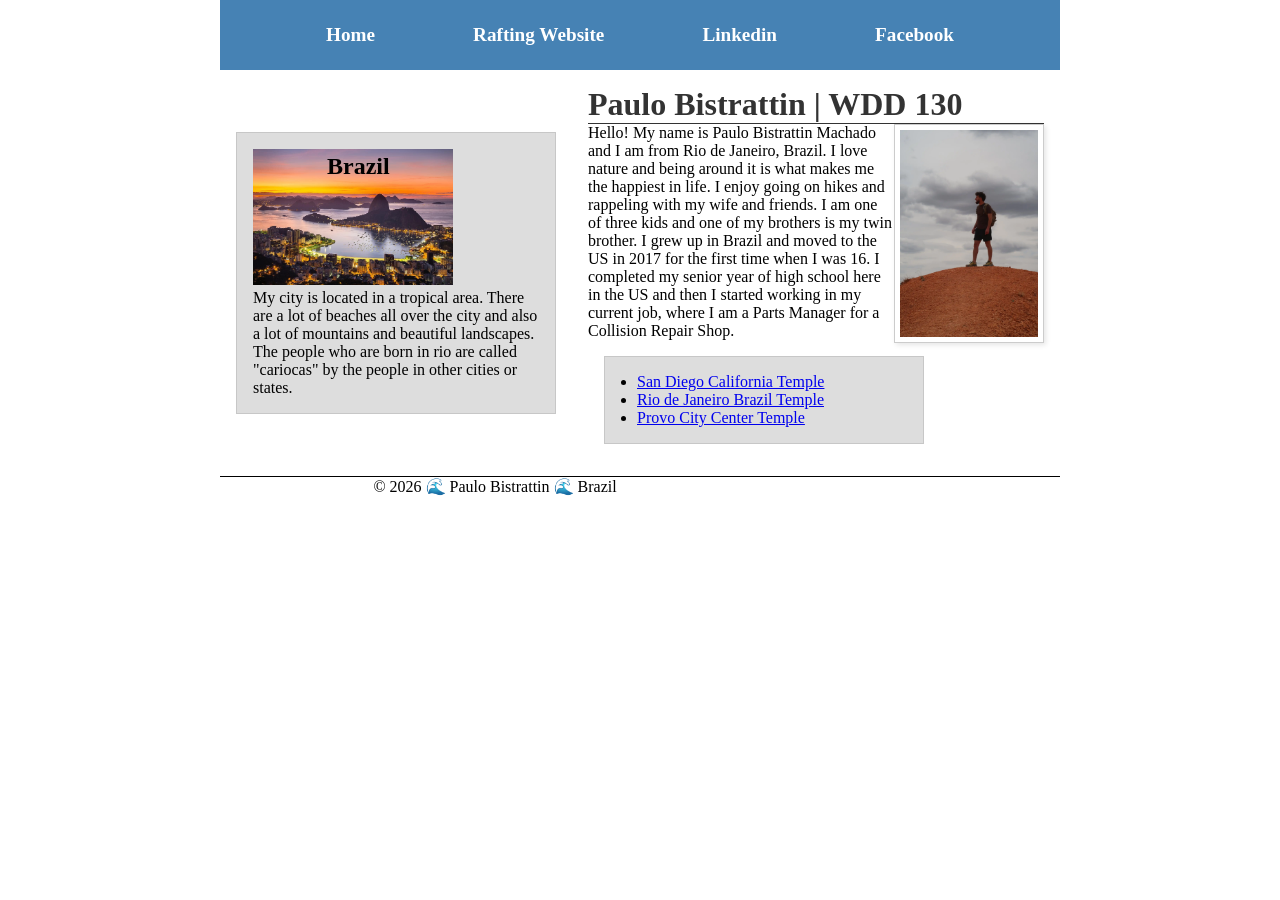
<file: index.html>
<!DOCTYPE html>
<html lang="en-US">

<head>
    <meta charset="UTF-8">
    <meta name="viewport" content="width=device-width,initial-scale=1.0">
    <title>Paulo Emanuel Bistrattin Duarte Machado | WDD 130</title>
    <meta name="description" content="This home page is about Paulo Machado for WDD 130 and it presents course assignments and web development projects.">
    <meta name="author" content="Paulo Emanuel Bistrattin Duarte Machado">
    <link rel="stylesheet" href="styles/styles.css">
</head>

<body>
    <header>
        <nav>
            <a href="#">Home</a>
            <a href="wwr/">Rafting Website</a>
            <a href="https://linkedin.com">Linkedin</a>
            <a href="https://facebook.com">Facebook</a>
        </nav>
    </header>
    
    <div class="grid">
        <main>
            <h1>Paulo Bistrattin | WDD 130</h1>
            <img src="images/profile.webp" alt="Paulo Bistrattin" width="200">
            <p>Hello! My name is Paulo Bistrattin Machado and I am from Rio de Janeiro,
                Brazil. I love nature and being around it is what makes me the happiest 
                in life. I enjoy going on hikes and rappeling with my wife and friends. 
                I am one of three kids and one of my brothers is my twin brother. I grew 
                up in Brazil and moved to the US in 2017 for the first time when I was 
                16. I completed my senior year of high school here in the US and then I 
                started working in my current job, where I am a Parts Manager for a 
                Collision Repair Shop.
            
            </p>
            <ul class="box indent">
                <li><a href="https://www.churchofjesuschrist.org/temples/details/san-diego-california-temple?lang=eng">San Diego California Temple</a></li>
                <li><a href="https://www.churchofjesuschrist.org/temples/details/rio-de-janeiro-brazil-temple?lang=eng">Rio de Janeiro Brazil Temple</a></li>
                <li><a href="https://www.churchofjesuschrist.org/temples/details/provo-city-center-temple?lang=eng">Provo City Center Temple</a></li>
            </ul>
        </main>
        <aside class="box">
            <h2>Brazil</h2>
            <img src="images/guanabara_bay.jpg" alt="Rio de Janeiro, Brazil" width="200">
            <p>My city is located in a tropical area. There are a lot of beaches all over the city and also a lot of mountains and beautiful landscapes. The people who are born in rio are called "cariocas" by the people in other cities or states.</p>
        </aside>
    </div>
    
    <footer>
        <p>&copy; 2026 🌊 Paulo Bistrattin 🌊 Brazil</p>
    </footer>
</body>

</html>
</file>
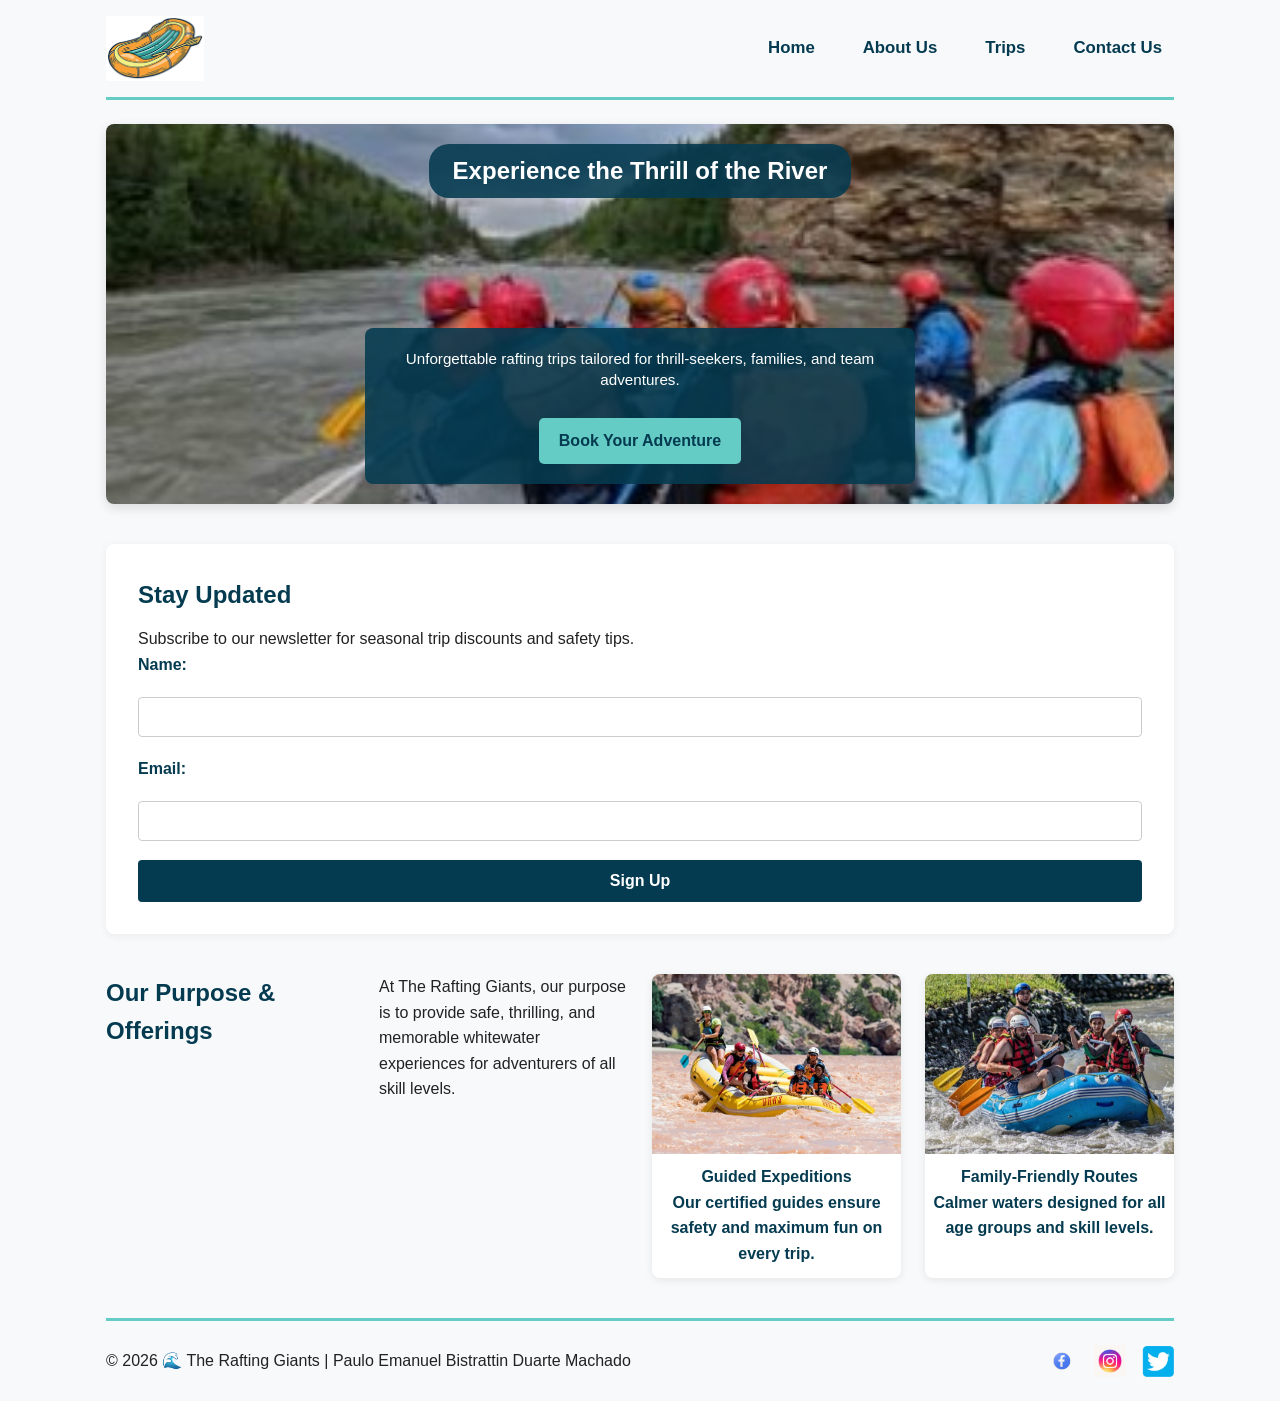
<file: wwr/index.html>
<!DOCTYPE html>
<html lang="en-US">
  <head>
    <meta charset="UTF-8">
    <meta name="viewport" content="width=device-width, initial-scale=1.0">
    <title>The Rafting Giants | Home</title>
    <meta name="description" content="Experience the ultimate whitewater rafting adventures with experienced guides and exhilarating river trips.">
    <meta name="author" content="Paulo Emanuel Bistrattin Duarte Machado">
    <link rel="stylesheet" href="styles/rafting.css">
  </head>
  <body>
    <header>
      <img src="images/logo.png" alt="Rafting Company Logo" class="logo">
      <nav>
        <a href="index.html">Home</a>
        <a href="about.html">About Us</a>
        <a href="trips.html">Trips</a>
        <a href="contact.html">Contact Us</a>
      </nav>
    </header>

    <main>
      <div class="hero">
        <img src="images/hero-banner.jpg" alt="Whitewater Rafting Action Spot">
        <h1 class="hero-title">Experience the Thrill of the River</h1>
        <div class="hero-msg">
          <p>Unforgettable rafting trips tailored for thrill-seekers, families, and team adventures.</p>
          <a href="trips.html" class="cta-btn">Book Your Adventure</a>
        </div>
      </div>

      <section class="newsletter">
        <h2>Stay Updated</h2>
        <p>Subscribe to our newsletter for seasonal trip discounts and safety tips.</p>
        <form action="#" method="post">
          <label for="name">Name:</label>
          <input type="text" id="name" name="name" required>

          <label for="email">Email:</label>
          <input type="email" id="email" name="email" required>

          <button type="submit">Sign Up</button>
        </form>
      </section>

      <section class="grid-highlights">
        <h2>Our Purpose & Offerings</h2>
        <p>At The Rafting Giants, our purpose is to provide safe, thrilling, and memorable whitewater experiences for adventurers of all skill levels.</p>
        
        <figure>
          <img src="images/rafting-guided.webp" alt="Guided Rafting Trip">
          <figcaption>
            <strong>Guided Expeditions</strong><br>
            Our certified guides ensure safety and maximum fun on every trip.
          </figcaption>
        </figure>

        <figure>
          <img src="images/rafting-family.jpg" alt="Family Rafting">
          <figcaption>
            <strong>Family-Friendly Routes</strong><br>
            Calmer waters designed for all age groups and skill levels.
          </figcaption>
        </figure>
      </section>
    </main>

    <footer>
      <p>&copy; 2026 🌊 The Rafting Giants | Paulo Emanuel Bistrattin Duarte Machado</p>
      <div class="social-links">
        <a href="https://facebook.com" target="_blank">
          <img src="images/facebook.png" alt="Facebook Icon"></a>
        <a href="https://instagram.com" target="_blank">
          <img src="images/instagram.jpg" alt="Instagram Icon"></a>
        <a href="https://twitter.com" target="_blank">
          <img src="images/twitter.png" alt="Twitter Icon"></a>
      </div>
    </footer>
  </body>
</html>
</file>
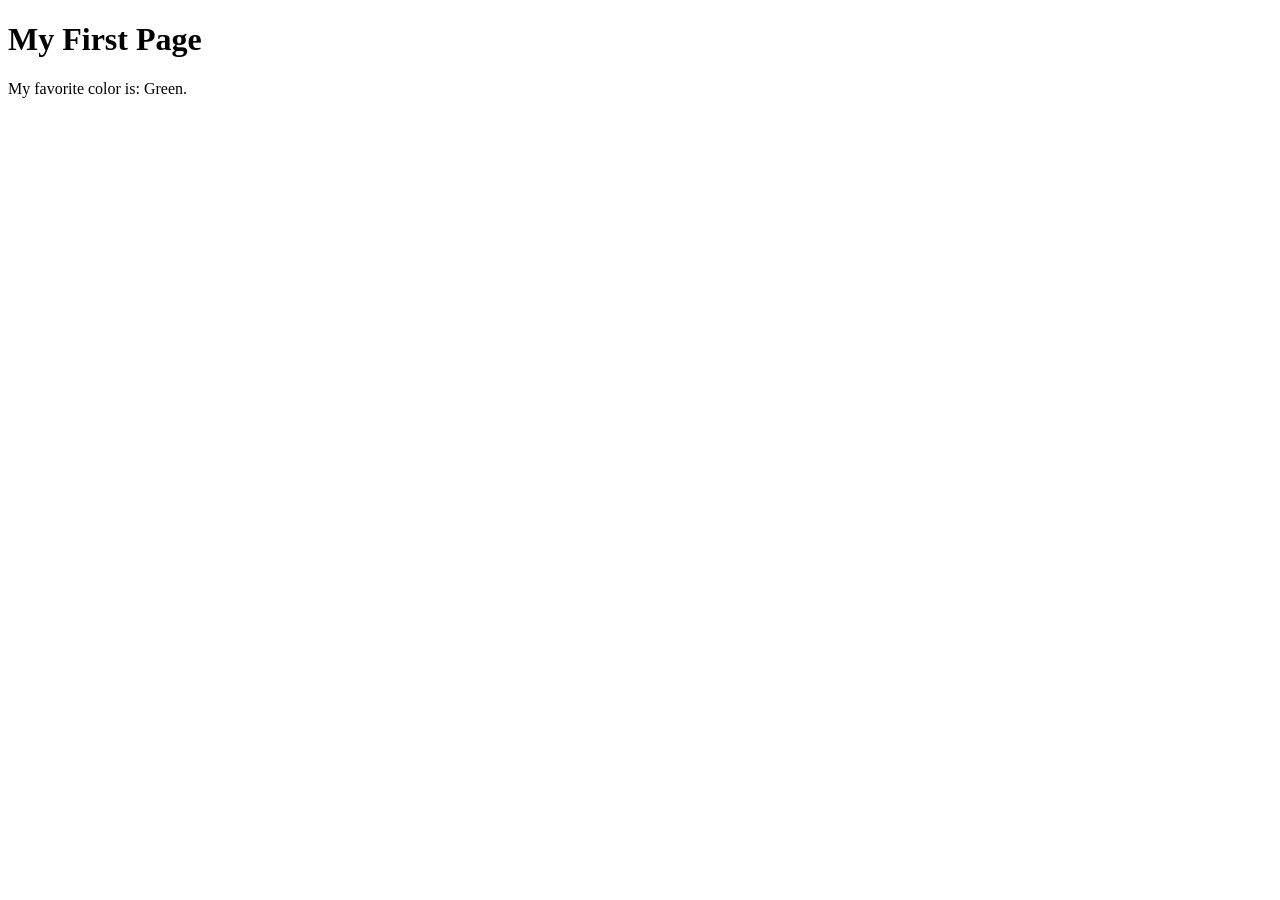
<file: week01/first-page.html>
<!DOCTYPE html>
<html lang="en">
<head>
    <meta charset="UTF-8">
    <meta name="viewport" content="width=device-width, initial-scale=1.0">
    <title>My First Page</title>
</head>
<body>
    <h1>My First Page</h1>
    <p>My favorite color is: Green. </p>
</body>
</html>
</file>
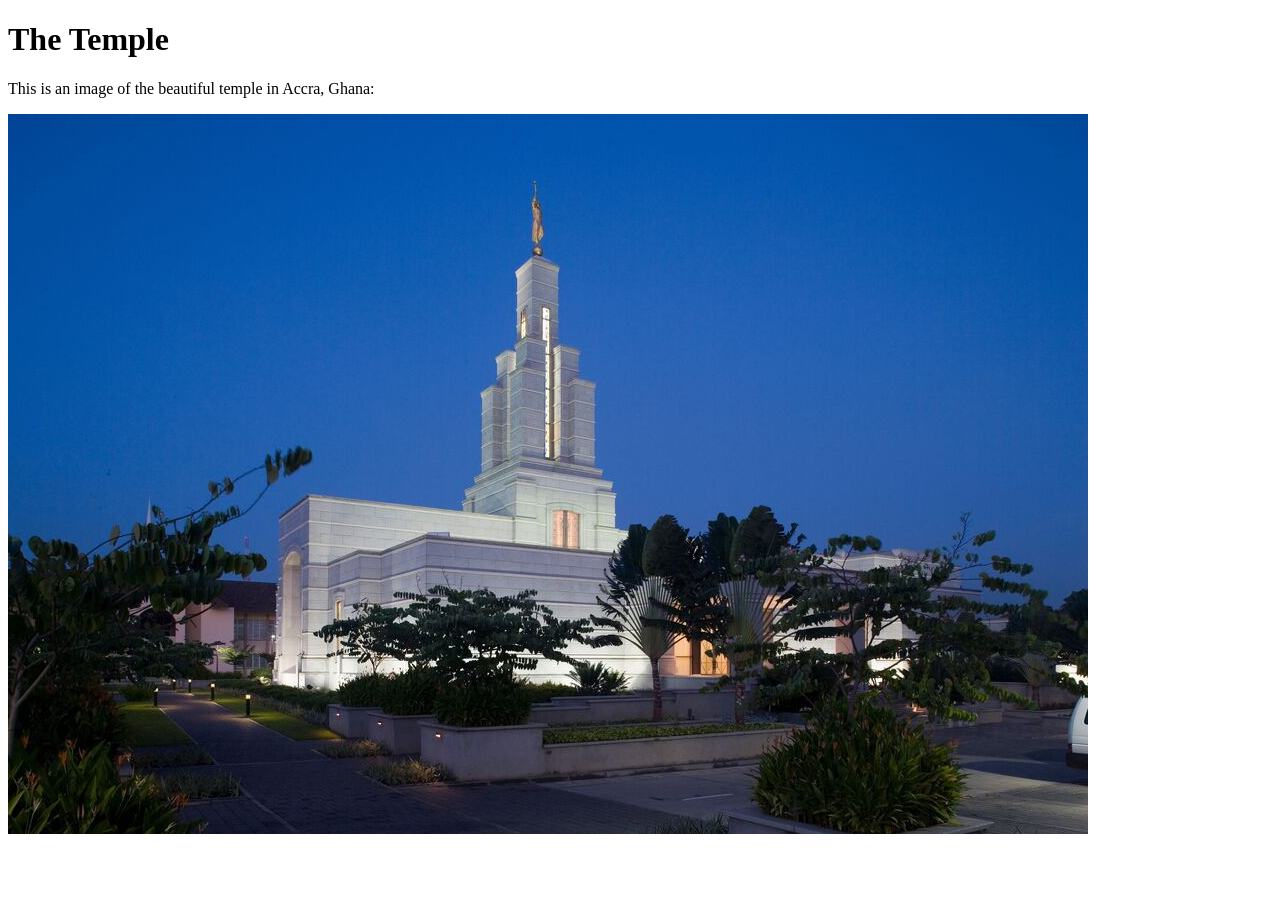
<file: week01/images-solution.html>
<!DOCTYPE html>
<html lang="en">
<head>
    <meta charset="UTF-8">
    <meta name="viewport" content="width=device-width, initial-scale=1.0">
    <title>Temple Image</title>
</head>
<body>
    <h1>The Temple</h1>
    <p>This is an image of the beautiful temple in Accra, Ghana:</p>
    <img src="images/temple-small.jpg" alt="The Accra Ghana Temple">
    
</body>
</html>
</file>
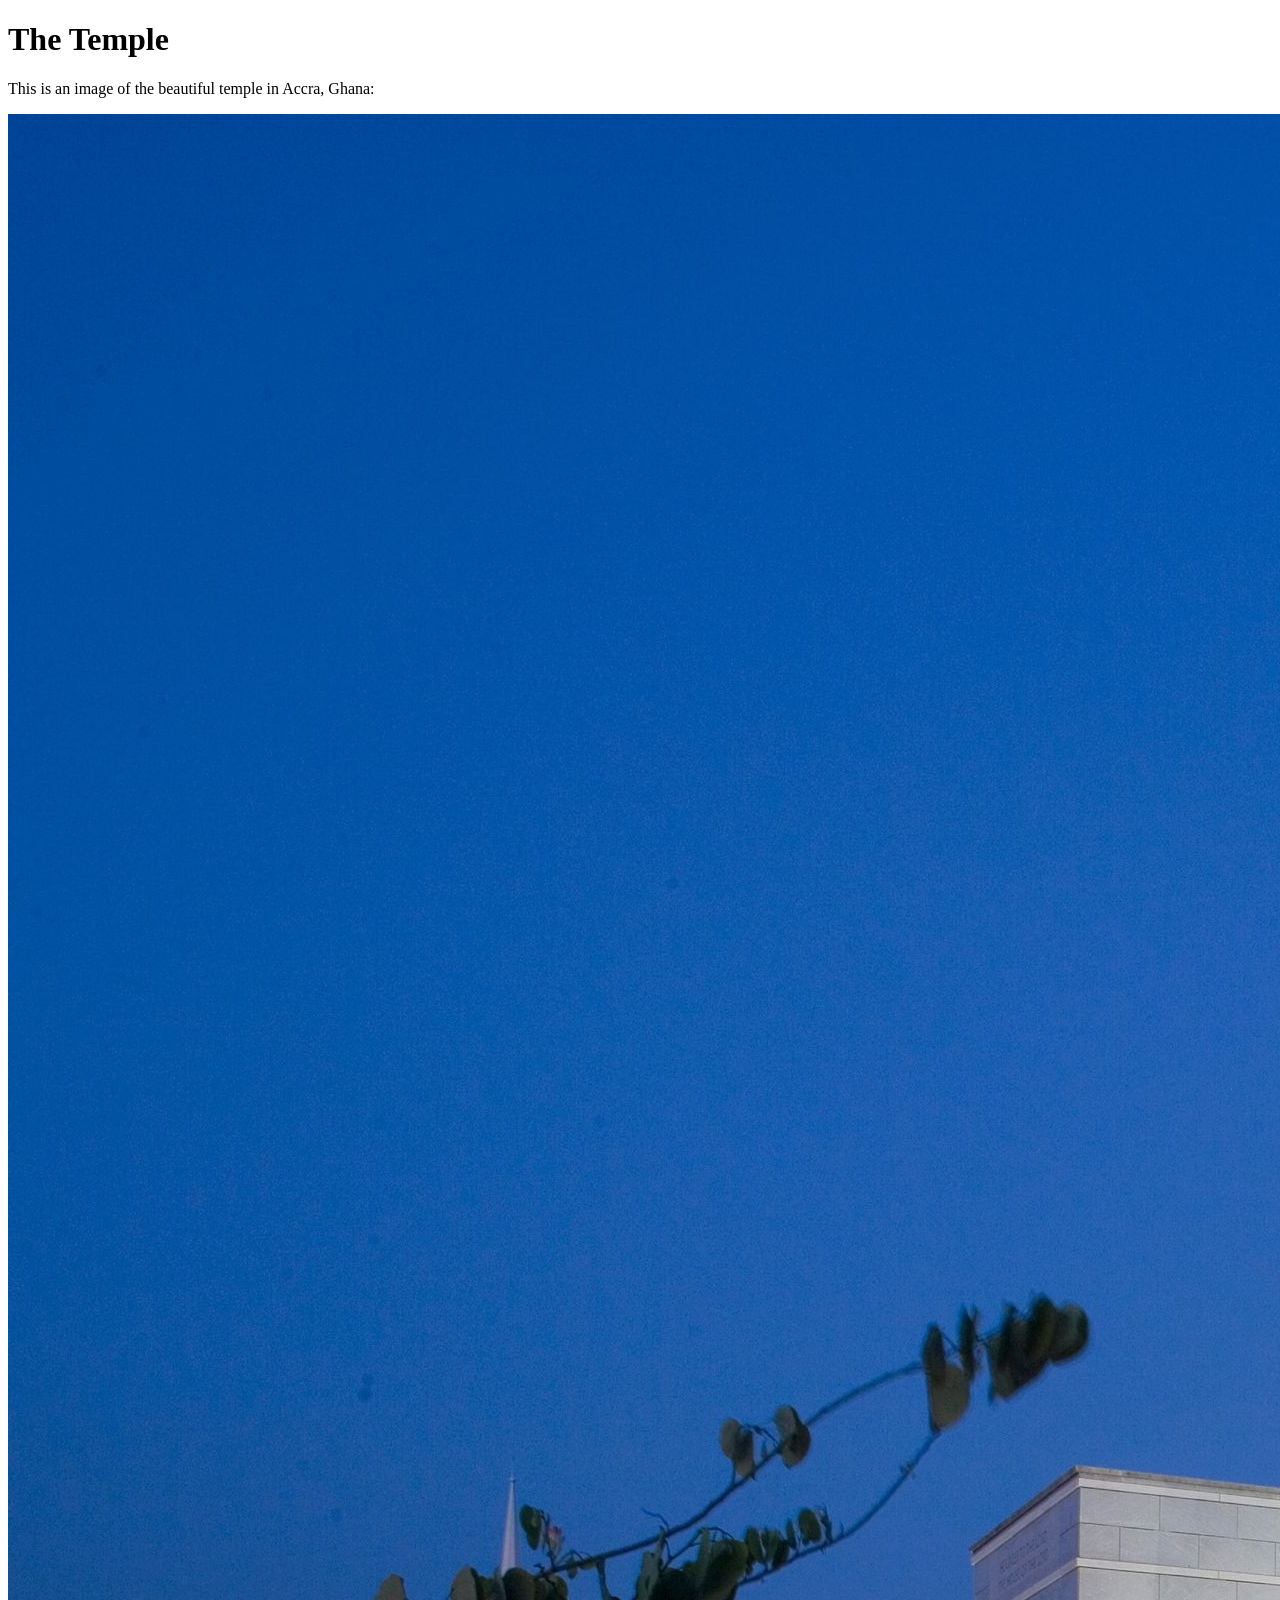
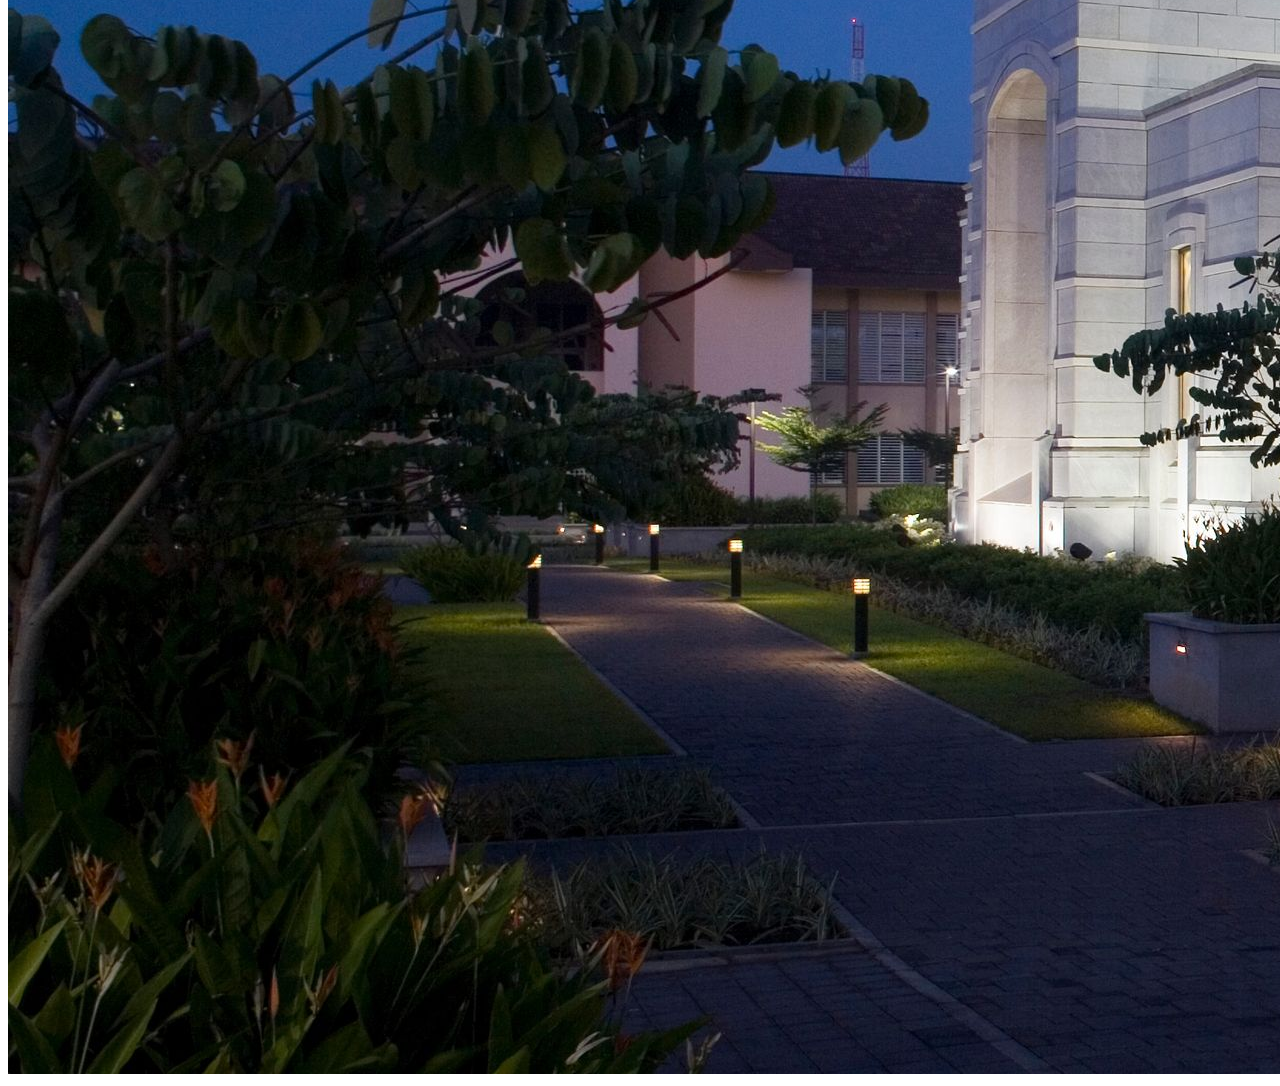
<file: week01/images.html>
<!DOCTYPE html>
<html lang="en">
<head>
    <meta charset="UTF-8">
    <meta name="viewport" content="width=device-width, initial-scale=1.0">
    <title>Temple Image</title>
</head>
<body>
    <h1>The Temple</h1>
    <p>This is an image of the beautiful temple in Accra, Ghana:</p>
    <img src="images/temple-large.jpeg" alt="The Accra Ghana Temple">
    
</body>
</html>
</file>
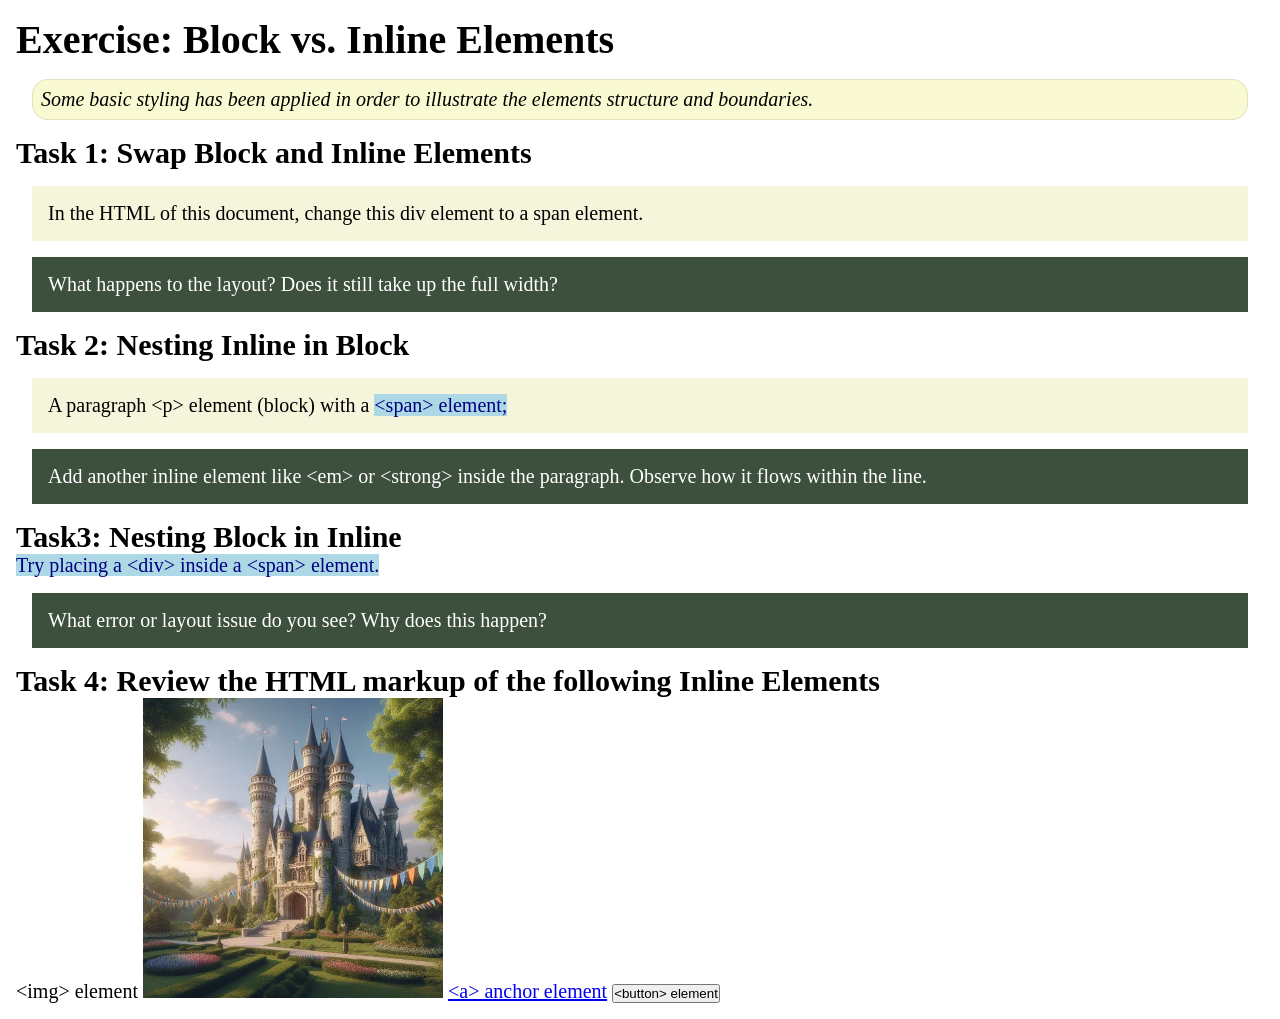
<file: week02/block-vs-inline.html>
<!DOCTYPE html>
<html lang="en">

<head>
    <meta charset="UTF-8">
    <meta name="viewport" content="width=device-width, initial-scale=1.0">
    <title>Exercise: Block vs. Inline Elements</title>
    <link rel="stylesheet" href="styles/block-vs-inline.css">
</head>

<body>
    <main>
        <h1>Exercise: Block vs. Inline Elements</h1>
        <p class="note">Some basic styling has been applied in order to illustrate the elements structure and
            boundaries.</p>

        <h2>Task 1: Swap Block and Inline Elements</h2>
        <div>In the HTML of this document, change this div element to a span element.</div>

        <p class="question">What happens to the layout? Does it still take up the full width?</p>

        <h2>Task 2: Nesting Inline in Block</h2>
        <p>A paragraph &lt;p&gt; element (block) with a <span>&lt;span&gt; element;</span></p>
        <p class="question">Add another inline element like &lt;em&gt; or &lt;strong&gt; inside the paragraph. Observe
            how it flows within the line.</p>

        <h2>Task3: Nesting Block in Inline</h2>
        <span>Try placing a &lt;div&gt; inside a &lt;span&gt; element.</span>
            <p class="question">What error or layout issue do you see? Why does this happen?</p>


            <h2>Task 4: Review the HTML markup of the following Inline Elements</h2>
        &lt;img&gt; element
        <img src="images/castle.webp" alt="placeholder image (images are inline)" width="300" height="300">
        <a href="https://churchofjesuschrist.org">&lt;a&gt; anchor element</a>
        <button type="button">&lt;button&gt; element</button>
    </main>
</body>

</html>
</file>
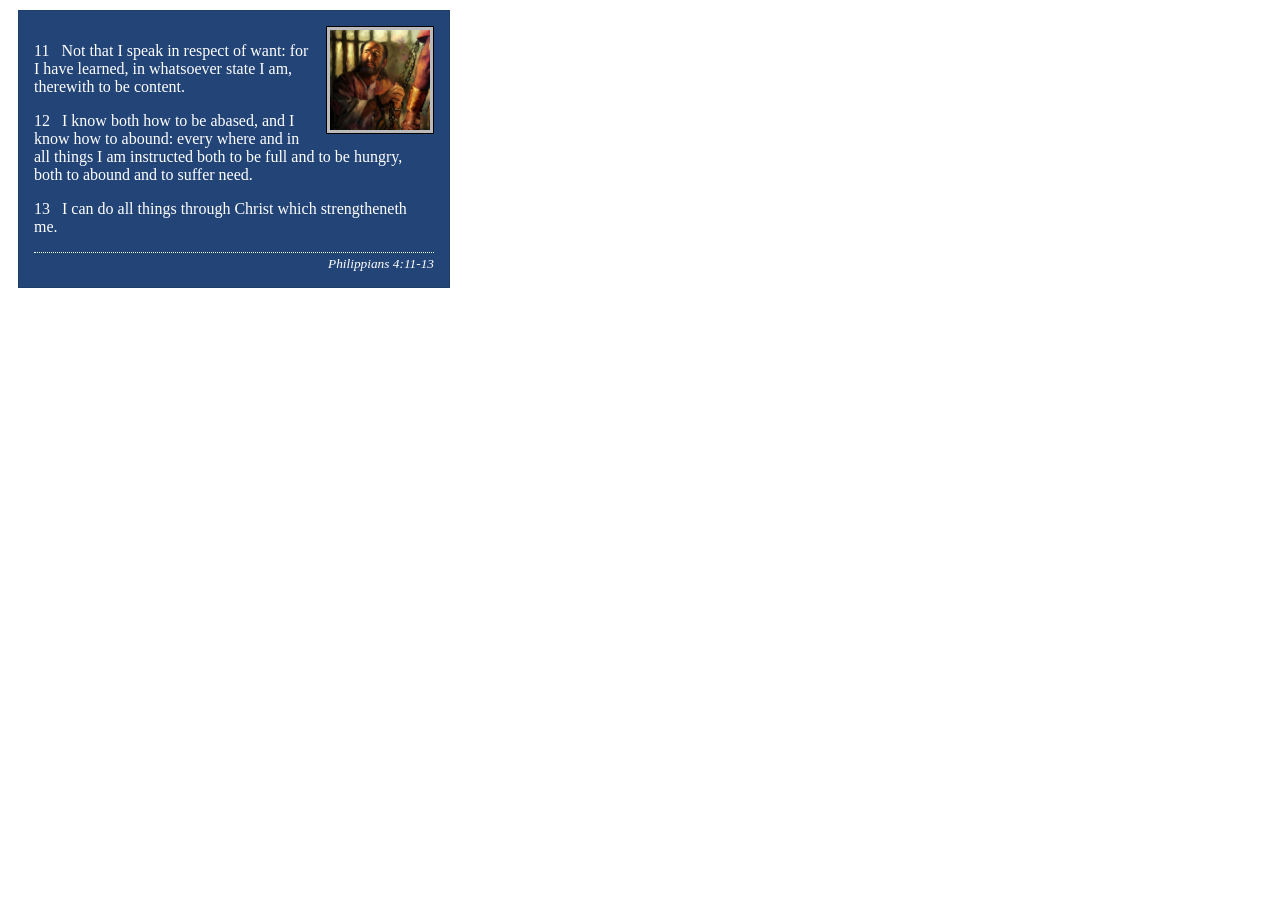
<file: week02/box-model-solution.html>
<!DOCTYPE html>
<html lang="en">
<head>
    <meta charset="UTF-8">
    <meta name="viewport" content="width=device-width, initial-scale=1.0">
    <title>Box Model Activity</title>
    <link rel="stylesheet" href="styles/box-model-solution.css">
</head>
<body>
    <main>
        <div class="callout">
            <img src="images/apostle-paul-imprisoned.webp" alt="Paul the Apostle - Imprisoned in Rome" width="200" height="200">
            <blockquote>
                <p>11 &nbsp; Not that I speak in respect of want: for I have learned, in whatsoever state I am, therewith to be content.</p>
                <p>12 &nbsp; I know both how to be abased, and I know how to abound: every where and in all things I am instructed both to be full and to be hungry, both to abound and to suffer need.</p>
                <p>13 &nbsp; I can do all things through Christ which strengtheneth me.</p>
            </blockquote>
            <cite>Philippians 4:11-13</cite>
        </div>
    </main>
</body>
</html>
</file>
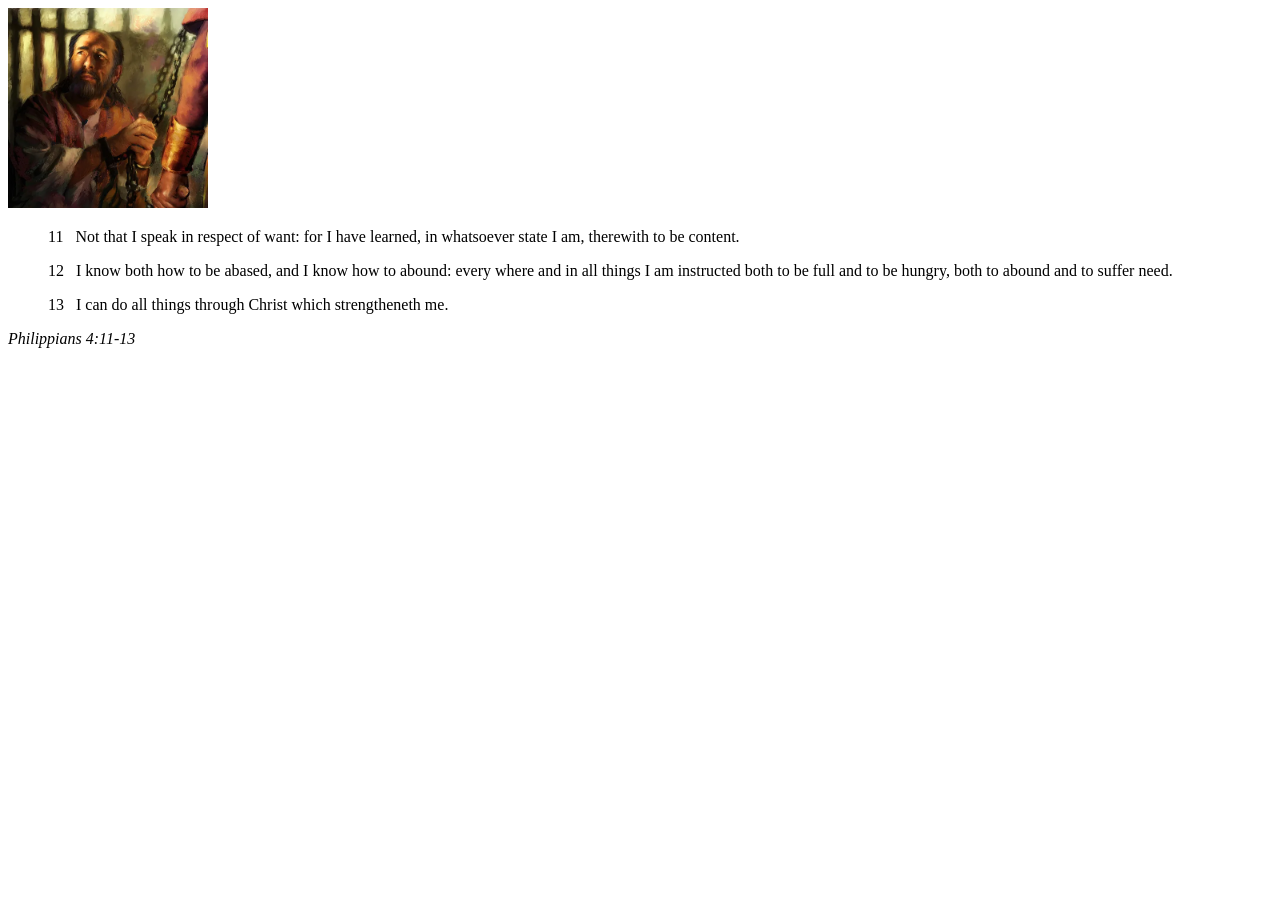
<file: week02/box-model.html>
<!DOCTYPE html>
<html lang="en">
<head>
    <meta charset="UTF-8">
    <meta name="viewport" content="width=device-width, initial-scale=1.0">
    <title>Box Model Activity</title>
</head>
<body>
    <main>
        <div class="callout">
            <img src="images/apostle-paul-imprisoned.webp" alt="Paul the Apostle - Imprisoned in Rome" width="200" height="200">
            <blockquote>
                <p>11 &nbsp; Not that I speak in respect of want: for I have learned, in whatsoever state I am, therewith to be content.</p>
                <p>12 &nbsp; I know both how to be abased, and I know how to abound: every where and in all things I am instructed both to be full and to be hungry, both to abound and to suffer need.</p>
                <p>13 &nbsp; I can do all things through Christ which strengtheneth me.</p>
            </blockquote>
            <cite>Philippians 4:11-13</cite>
        </div>
    </main>
</body>
</html>
</file>
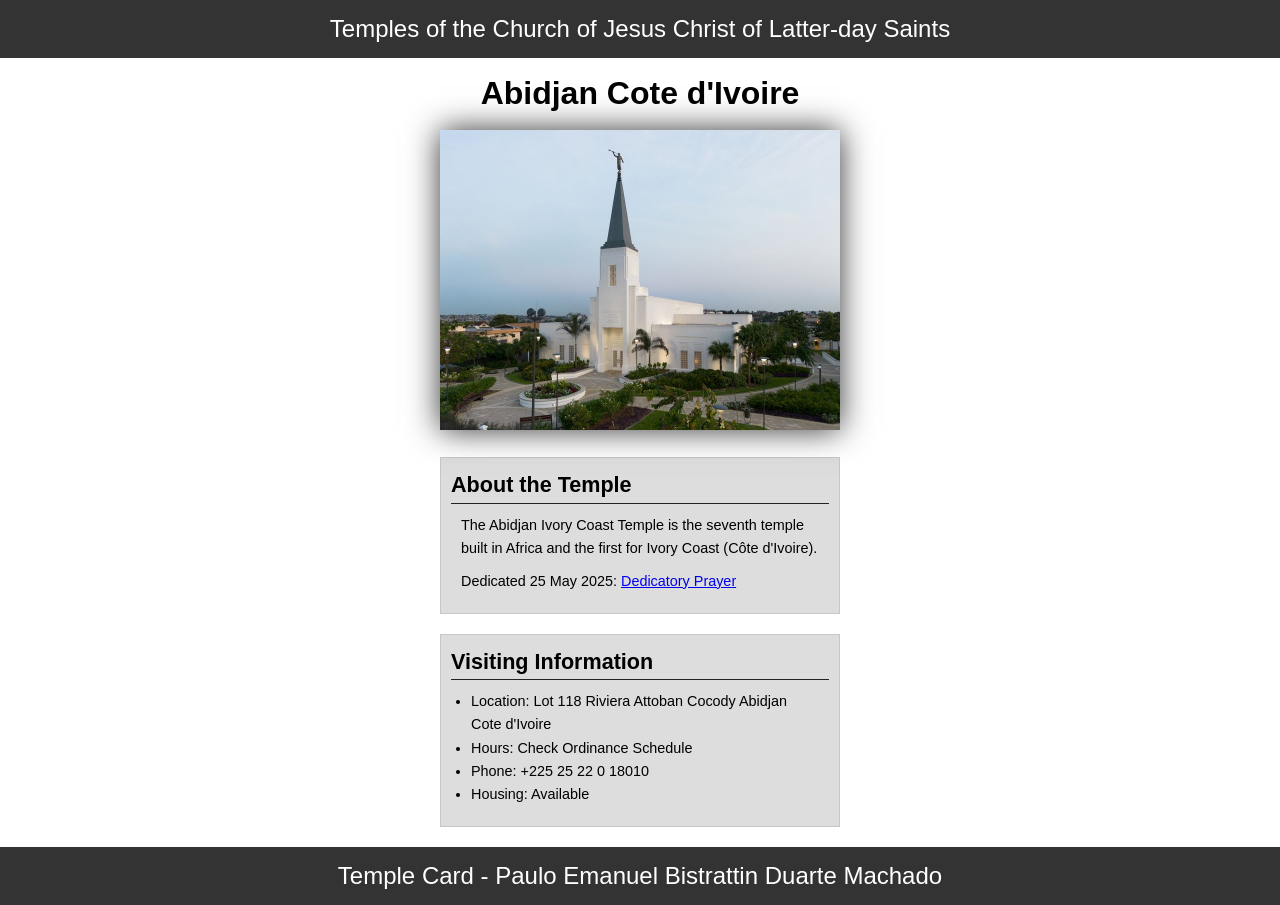
<file: week02/temple.html>
<!DOCTYPE html>
<html lang="en">

<head>
    <meta charset="UTF-8">
    <meta name="viewport" content="width=device-width, initial-scale=1.0">
    <title>Temple Card - Abidjan Cote d'Ivoire</title>
    <link rel="stylesheet" href="styles/temple.css">
</head>

<body>
    <header>
        <p>Temples of the Church of Jesus Christ of Latter-day Saints</p>
    </header>
    <main>
        <h1>Abidjan Cote d'Ivoire</h1>
        <picture>
            <img src="images/abidjan-ivory-coast.jpeg" alt="Abidjan Cote d'Ivoire Temple">
        </picture>
        <section>
            <h2>About the Temple</h2>
            <p>The Abidjan Ivory Coast Temple is the seventh temple built in Africa and the first for Ivory Coast (Côte
                d'Ivoire).</p>
            <p>Dedicated 25 May 2025: <a
                    href="https://www.churchofjesuschrist.org/temples/dedicatory-prayer/abidjan-ivory-coast-temple/2025-05-25?lang=eng"
                    target="_blank" rel="noopener noreferrer">Dedicatory Prayer</a></p>
        </section>
        <section>
            <h2>Visiting Information</h2>
            <ul>
                <li>Location: Lot 118 Riviera Attoban Cocody Abidjan Cote d'Ivoire</li>
                <li>Hours: Check Ordinance Schedule</li>
                <li>Phone: +225 25 22 0 18010</li>
                <li>Housing: Available</li>
            </ul>
        </section>
    </main>
    <footer>
        <p>Temple Card - Paulo Emanuel Bistrattin Duarte Machado</p>
    </footer>
</body>

</html>
</file>
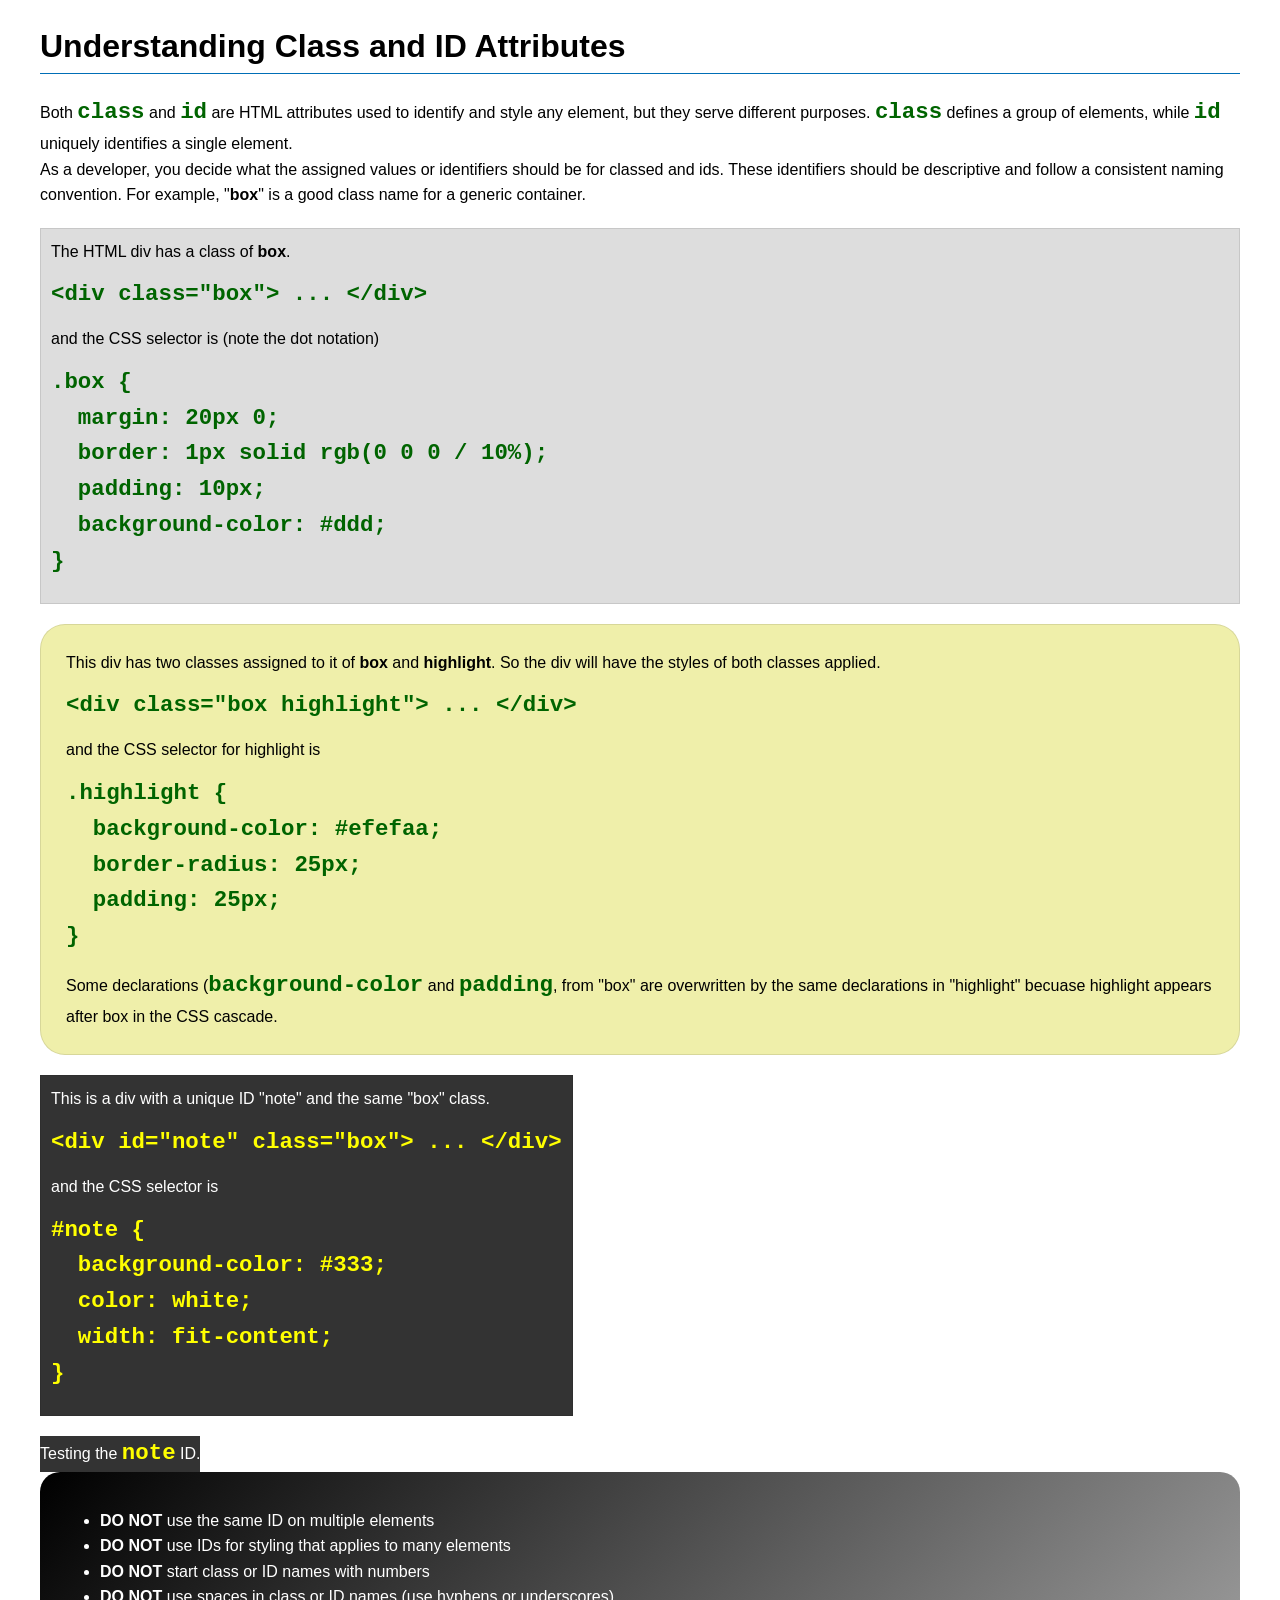
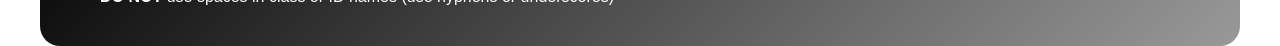
<file: week03/class-and-id.html>
<!DOCTYPE html>
<html lang="en">

<head>
    <meta charset="UTF-8">
    <meta name="viewport" content="width=device-width, initial-scale=1.0">
    <title>Class vs ID Attributes</title>
    <link rel="stylesheet" href="styles/class-and-id.css">
</head>

<body>
    <h1>Understanding Class and ID Attributes</h1>
    <p>Both <code>class</code> and <code>id</code> are HTML attributes used to identify and style any element, but they
        serve different purposes. <code>class</code> defines a group of elements, while <code>id</code> uniquely
        identifies a single element.</p>
    <p>As a developer, you decide what the assigned values or identifiers should be for classed and ids. These
        identifiers should be
        descriptive and follow a consistent naming convention. For example, "<strong>box</strong>" is a good class name
        for a generic container.</p>
    <div class="box">
        <p>The HTML div has a class of <strong>box</strong>.</p>
        <pre><code class="html">&lt;div class="box"&gt; ... &lt;/div&gt;</code></pre>
        and the CSS selector is (note the dot notation)
        <pre><code class="css">.box {
  margin: 20px 0;
  border: 1px solid rgb(0 0 0 / 10%);
  padding: 10px;
  background-color: #ddd; 
}</code></pre>
    </div>

    <div class="box highlight">
        <p>This div has two classes assigned to it of <strong>box</strong> and <strong>highlight</strong>. So the div
            will have the styles of both classes applied.</p>
        <pre><code class="html">&lt;div class="box highlight"&gt; ... &lt;/div&gt;</code></pre>
        and the CSS selector for highlight is
        <pre><code class="css">.highlight {
  background-color: #efefaa;
  border-radius: 25px;
  padding: 25px;
}</code></pre>
<p>Some declarations (<code>background-color</code> and <code>padding</code>, from "box" are overwritten by the same declarations in "highlight" becuase highlight appears after box in the CSS cascade.</p>
    </div>

    <div id="note" class="box">
        <p>This is a div with a unique ID "note" and the same "box" class.</p>
        <pre><code class="html">&lt;div id="note" class="box"&gt; ... &lt;/div&gt;</code></pre>
        and the CSS selector is
        <pre><code class="css">#note {
  background-color: #333;
  color: white;
  width: fit-content;
}</code></pre>
    </div>

    <div id="note">
        <p>Testing the <code>note</code> ID.</p>
    </div>

    <section id="best-practice">
        <ul>
            <li><strong>DO NOT</strong> use the same ID on multiple elements</li>
            <li><strong>DO NOT</strong> use IDs for styling that applies to many elements</li>
            <li><strong>DO NOT</strong> start class or ID names with numbers</li>
            <li><strong>DO NOT</strong> use spaces in class or ID names (use hyphens or underscores)</li>
        </ul>
    </section>




</body>

</html>
</file>
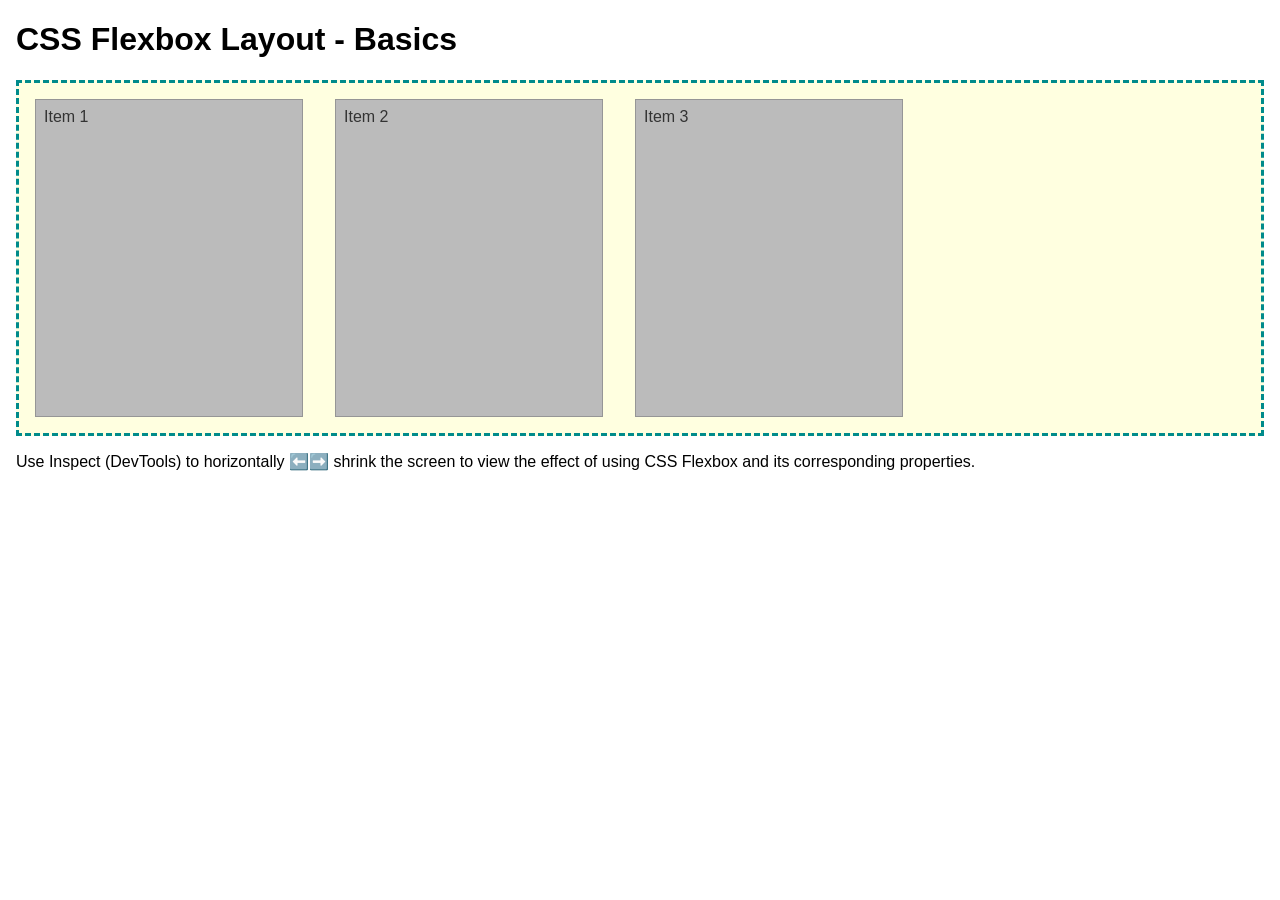
<file: week04/flexbox-layout.html>
<!DOCTYPE html>
<html lang="en">
<head>
    <meta charset="UTF-8">
    <meta name="viewport" content="width=device-width, initial-scale=1.0">
    <title>CSS Flexbox Layout - Basics</title>
    <link rel="stylesheet" href="styles/flexbox.css">
</head>
<body>
    <main>
        <h1>CSS Flexbox Layout - Basics</h1>
        <div class="flex-container">
            <div class="flex-item item1">Item 1</div>
            <div class="flex-item item2">Item 2</div>
            <div class="flex-item item3">Item 3</div>
        </div>
        <p>Use Inspect (DevTools) to horizontally ⬅️➡️ shrink the screen to view the effect of using CSS Flexbox and its corresponding properties.</p>
    </main>
</body>
</html>
</file>
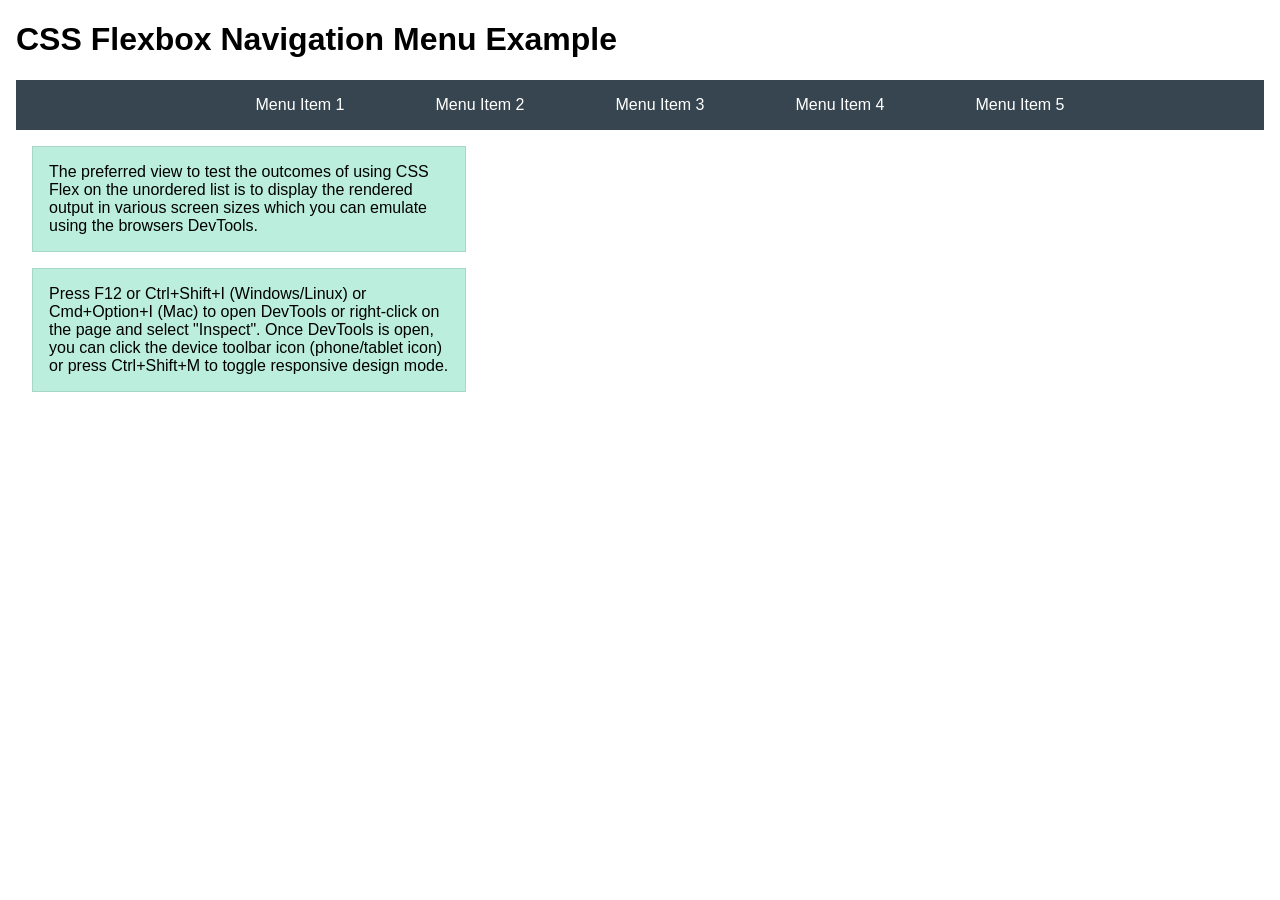
<file: week04/flexbox-menu.html>
<!DOCTYPE html>
<html lang="en">
<head>
    <meta charset="UTF-8">
    <meta name="viewport" content="width=device-width, initial-scale=1.0">
    <title>CSS Flexbox - Navigation Menu</title>
    <link rel="stylesheet" href="styles/flexbox-menu.css">
</head>
<body>
    <main>
        <h1>CSS Flexbox Navigation Menu Example</h1>
        <nav>
            <ul>
                <li><a href="#">Menu Item 1</a></li>
                <li><a href="#">Menu Item 2</a></li>
                <li><a href="#">Menu Item 3</a></li>
                <li><a href="#">Menu Item 4</a></li>
                <li><a href="#">Menu Item 5</a></li>
            </ul>
        </nav>
        <p>The preferred view to test the outcomes of using CSS Flex on the unordered list is to display the rendered output in various screen sizes which you can emulate using the browsers DevTools.</p>

        <p>Press F12 or Ctrl+Shift+I (Windows/Linux) or Cmd+Option+I (Mac) to open DevTools or right-click on the page and select "Inspect". Once DevTools is open, you can click the device toolbar icon (phone/tablet icon) or press Ctrl+Shift+M to toggle responsive design mode.</p>

                      
        
    </main>
</body>
</html>
</file>
<file: styles/styles.css>
* {
  margin: 0;
  padding: 0;
  box-sizing: border-box;
}

main {
  grid-column: 2 / 3;
  margin: 1rem;
}

aside {
  width: 20rem;
  position: relative;
  grid-column: 1 / 2;
  grid-row: 1 / 2;
}

aside img {
  width: 200px;
  height: auto;
}

aside h2 {
  position: absolute;
  top: 20px;
  left: 90px;
}

nav {
  background-color: steelblue; 
  padding: 1rem;
  display: flex;
  justify-content: space-evenly;
  align-items: center;
}

nav a {
  display: block;
  padding: 0.5rem;
  text-decoration: none;
  font-size: 1.2rem;
  font-weight: 700;
  color: #fff;
}

h1 {
  color: #333;
  border-bottom: 1px solid #333;
}

p {
  max-width: 550px;
  padding: 0;
}

main img {
  width: 150px;
  height: auto;
  border: 1px solid #ccc;
  padding: 5px;
  box-shadow: 2px 2px 5px rgba(0,0,0,0.1);
  float: right;
}

ul {
  max-width: 320px;
}

footer {
  margin-top: 15px;
  border-top: 1px solid #000;
  text-align: center;
}
  
/* Class Selectors */

.box {
  margin: 1rem;
  border: 1px solid rgb(0 0 0 / 10%);
  padding: 1rem;
  background-color: #ddd;
  color: #000;
}

.indent {
  padding-left: 2rem;
}

header, .grid, footer {
  max-width: 840px;
  margin: 0 auto;
}

.grid {
  display: grid;
  align-items: center;
}
</file>
<file: wwr/styles/rafting.css>
:root {
  --primary-color: #053B50;
  --secondary-color: #176B87;
  --accent-color: #64CCC5;
  --bg-light: #F8F9FA;
  --card-bg: #FFFFFF;
  --text-dark: #222222;
  --text-light: #FFFFFF;
  --font-main: Arial, Helvetica, sans-serif;
}

* {
  box-sizing: border-box;
  margin: 0;
  padding: 0;
}

body {
  max-width: 1100px;
  margin: 0 auto;
  padding: 0 1rem;
  font-family: var(--font-main);
  color: var(--text-dark);
  line-height: 1.6;
  background-color: var(--bg-light);
}

img {
  max-width: 100%;
  height: auto;
  display: block;
}

h1, h2, h3 {
  color: var(--primary-color);
  margin-bottom: 0.75rem;
}

header {
  display: flex;
  justify-content: space-between;
  align-items: center;
  padding: 1rem 0;
  border-bottom: 3px solid var(--accent-color);
  margin-bottom: 1.5rem;
}

header img, .logo {
  max-height: 65px;
  width: auto;
}

nav {
  display: flex;
  gap: 1.5rem;
}

nav a {
  text-decoration: none;
  color: var(--primary-color);
  font-weight: bold;
  font-size: 1.05rem;
  padding: 6px 12px;
  border-radius: 4px;
  transition: all 0.2s ease-in-out;
}

nav a:hover {
  background-color: var(--primary-color);
  color: var(--text-light);
}

.hero {
  position: relative;
  display: flex;
  flex-direction: column;
  align-items: center;
  justify-content: space-between;
  min-height: 380px;
  margin-bottom: 2.5rem;
  border-radius: 8px;
  overflow: hidden;
  box-shadow: 0 4px 12px rgba(0, 0, 0, 0.12);
}

.hero > img {
  position: absolute;
  top: 0;
  left: 0;
  width: 100%;
  height: 100%;
  object-fit: cover;
  z-index: 1;
}

.hero h1, .hero-title {
  position: relative;
  z-index: 2;
  margin-top: 20px;
  background-color: rgba(5, 59, 80, 0.88);
  color: var(--text-light);
  padding: 8px 24px;
  border-radius: 20px;
  font-size: 1.5rem;
  text-align: center;
  width: fit-content;
}

.hero article, .hero-msg {
  position: relative;
  z-index: 2;
  margin-bottom: 20px;
  background-color: rgba(5, 59, 80, 0.88);
  color: var(--text-light);
  padding: 1.25rem 1.5rem;
  border-radius: 8px;
  width: 90%;
  max-width: 550px;
  text-align: center;
  display: flex;
  flex-direction: column;
  align-items: center;
  gap: 0.75rem;
}

.hero article img, .hero-msg img {
  width: 80px;
  height: 80px;
  border-radius: 50%;
  object-fit: cover;
  border: 2px solid var(--accent-color);
}

.hero article p, .hero-msg p {
  font-size: 0.95rem;
  line-height: 1.4;
  color: var(--text-light);
}

.history {
  display: grid;
  grid-template-columns: 2fr 1fr;
  gap: 2rem;
  align-items: center;
  background-color: var(--card-bg);
  padding: 2rem;
  border-radius: 8px;
  box-shadow: 0 2px 8px rgba(0,0,0,0.06);
  margin-bottom: 2.5rem;
}

.history h2 {
  grid-column: 1 / -1;
  border-bottom: 2px solid var(--accent-color);
  padding-bottom: 5px;
}

.history img {
  width: 100%;
  max-height: 280px;
  object-fit: cover;
  border-radius: 8px;
}

.grid-highlights {
  display: grid;
  grid-template-columns: repeat(auto-fit, minmax(180px, 1fr));
  gap: 1.5rem;
  margin-bottom: 2.5rem;
}

.grid-highlights figure {
  background: var(--card-bg);
  border-radius: 8px;
  overflow: hidden;
  box-shadow: 0 2px 8px rgba(0,0,0,0.08);
  text-align: center;
  padding-bottom: 12px;
}

.grid-highlights img {
  width: 100%;
  height: 180px;
  object-fit: cover;
}

.grid-highlights figcaption {
  padding: 10px 8px 0;
  font-weight: bold;
  color: var(--primary-color);
}

.trip-descriptions {
  margin-bottom: 2.5rem;
}

.trip-descriptions h2 {
  text-align: center;
  margin-bottom: 1.5rem;
}

.trip-card {
  display: grid;
  grid-template-columns: 300px 1fr;
  gap: 1.5rem;
  background: var(--card-bg);
  border-radius: 8px;
  overflow: hidden;
  box-shadow: 0 2px 8px rgba(0,0,0,0.08);
  margin-bottom: 1.5rem;
  align-items: center;
}

.trip-card img {
  width: 100%;
  height: 100%;
  object-fit: cover;
}

.trip-info {
  padding: 1.5rem;
}

.trips-cta {
  text-align: center;
  background-color: var(--primary-color);
  color: var(--text-light);
  padding: 2rem;
  border-radius: 8px;
  margin-bottom: 2.5rem;
}

.trips-cta h2 {
  color: var(--text-light);
}

.cta-button, .cta-btn {
  display: inline-block;
  margin-top: 1rem;
  background-color: var(--accent-color);
  color: var(--primary-color);
  padding: 10px 20px;
  text-decoration: none;
  font-weight: bold;
  border-radius: 5px;
}

.trips-table-container {
  margin-bottom: 2.5rem;
}

table {
  width: 100%;
  border-collapse: collapse;
  background-color: var(--card-bg);
  box-shadow: 0 2px 8px rgba(0,0,0,0.08);
  border-radius: 8px;
  overflow: hidden;
}

th, td {
  padding: 12px 15px;
  text-align: left;
  border-bottom: 1px solid #ddd;
}

th {
  background-color: var(--primary-color);
  color: var(--text-light);
}

.contact-layout {
  display: grid;
  grid-template-columns: repeat(auto-fit, minmax(300px, 1fr));
  gap: 2rem;
  margin-bottom: 2.5rem;
}

.company-info, .contact-form, .newsletter {
  background-color: var(--card-bg);
  padding: 2rem;
  border-radius: 8px;
  box-shadow: 0 2px 8px rgba(0,0,0,0.06);
  margin-bottom: 2.5rem;
}

.contact-layout .company-info,
.contact-layout .contact-form {
  margin-bottom: 0;
}

.company-info iframe {
  width: 100%;
  max-width: 100%;
  height: 300px;
  border: 0;
  border-radius: 6px;
  margin-top: 1rem;
}

.purpose-offerings {
  display: grid;
  grid-template-columns: 1fr 2fr 1fr;
  gap: 1.5rem;
  align-items: center;
  background-color: var(--card-bg);
  padding: 2rem;
  border-radius: 8px;
  box-shadow: 0 2px 8px rgba(0,0,0,0.06);
  margin-bottom: 2.5rem;
}

.purpose-offerings img {
  width: 100%;
  height: 200px;
  object-fit: cover;
  border-radius: 6px;
}

.employees {
  display: grid;
  grid-template-columns: repeat(auto-fit, minmax(200px, 1fr));
  gap: 1.5rem;
  margin-bottom: 2.5rem;
  text-align: center;
}

.employees figure {
  background: var(--card-bg);
  border-radius: 8px;
  padding: 1rem;
  box-shadow: 0 2px 8px rgba(0,0,0,0.06);
}

.employees img {
  width: 100%;
  height: 200px;
  object-fit: cover;
  border-radius: 6px;
  margin-bottom: 0.5rem;
}

form {
  display: flex;
  flex-direction: column;
  gap: 1.2rem;
}

form label {
  font-weight: bold;
  color: var(--primary-color);
}

form input[type="text"],
form input[type="email"],
form textarea {
  padding: 10px;
  border: 1px solid #ccc;
  border-radius: 4px;
  font-size: 1rem;
  width: 100%;
}

form button[type="submit"] {
  background-color: var(--primary-color);
  color: var(--text-light);
  padding: 12px;
  border: none;
  border-radius: 4px;
  font-size: 1rem;
  font-weight: bold;
  cursor: pointer;
  transition: background-color 0.2s ease-in-out;
}

form button[type="submit"]:hover {
  background-color: var(--secondary-color);
}

fieldset {
  border: 1px solid #ccc;
  padding: 1rem;
  border-radius: 4px;
}

fieldset legend {
  padding: 0 8px;
  font-weight: bold;
  color: var(--primary-color);
}

footer {
  display: flex;
  justify-content: space-between;
  align-items: center;
  padding: 1.5rem 0;
  border-top: 3px solid var(--accent-color);
  margin-top: 2rem;
}

.socials, .socialmedia, .social-links {
  display: flex;
  gap: 1rem;
}

.socials img, .socialmedia img, .social-links img {
  width: 32px;
  height: 32px;
  object-fit: contain;
}

.trip-card:hover,
.grid-highlights figure:hover,
.company-info:hover {
  transform: translateY(-3px);
  transition: transform 0.2s ease-in-out, box-shadow 0.2s ease-in-out;
  box-shadow: 0 6px 16px rgba(0, 0, 0, 0.12);
}
</file>
<file: week02/styles/block-vs-inline.css>
* {
    margin: 0;
    padding: 0;
}

body {
    font-size: 20px;
    margin: 1rem;
}

p,
div {
    background-color: beige;
    margin: 1rem;
    padding: 1rem;
}

span {
    color: navy;
    background-color: lightblue;
}

code {
    margin: 0;
    padding: 0;
    color: green;
    font-size: 1.2rem;
}

.note {
    font-style: italic;
    background-color: lightgoldenrodyellow;
    border-radius: 1rem;
    border: 1px solid rgb(0 0 0 / 10%);
    margin: 1rem;
    padding: .5rem;
}

.question {
    background-color: #3d503d;
    color: #fff;
}
</file>
<file: week02/styles/box-model-solution.css>
.callout {
    max-width: 400px;
    margin: 10px;
    border: 1px solid rgba(0, 0, 0, .1);
    padding: 15px;
    background-color: #247;
    color: #fff;
}

.callout img {
    float: right;
    margin: 0 0 10px 15px;
    border: 1px solid #000;
    padding: 3px;
    background-color: #bbb;
    width: 100px;
    height: auto;

}

blockquote {
    margin: 0;
}

cite {
    display: block;
    border-top: 1px dotted #fff;
    padding-top: 3px;
    text-align: right;
    font-size: smaller;
}
</file>
<file: week02/styles/temple.css>
* {
    margin: 0;
    padding: 0;
}



body{
    font-family: Arial, sans-serif;
    line-height: 1.6;
}

header, footer {
    background-color: #333;
    color: #fff;
    padding: 10px;
    text-align: center;
    font-size: 1.5rem;
}

main {
    width: 400px;
    margin: 0 auto;
}

h1{
    margin: 10px;
    text-align: center;
}

h2{
    border-bottom: 1px solid #222;
}

img{
    width: 100%;
    height: auto;
    box-shadow: 0 0 30px #333;
}

section{
    margin: 20px 0;
    border: 1px solid rgb(0 0 0 / 10%);
    padding: 10px;
    background-color: #ddd;
    font-size: .9rem;
}

section p {
    margin: 10px;
}

ul{
    margin: 10px 20px;
}

footer {
    font-size: .90 rem;
}
</file>
<file: week03/styles/class-and-id.css>
body {
    font-family: Arial, sans-serif;
    line-height: 1.6;
    margin: 0;
    padding: 0 40px;
}

h1 {
    border-bottom: 1px solid rgb(0 110 182);
    padding-bottom: 0;
}



p {
    margin: 0;
}

code {
    color: darkgreen;
    font-weight: 700;
    font-size: 1.4rem;
}

/* Class examples - can be reused */

.box {
    margin: 20px 0;
    border: 1px solid rgb(0 0 0 / 10%);
    padding: 10px;
    background-color: #ddd; /* this is shorthand for #dddddd */
}

.highlight {
    background-color: #efefaa;
    border-radius: 25px;
    padding: 25px;
}

/* ID examples - should be unique */

#note {
    background-color: #333;
    color: white;
    width: fit-content;
}

#note code {
    color: yellow;
}

#best-practice {
    background: linear-gradient(135deg, #000 0%, #999 100%);
    color: white;
    border-radius: 20px;
    padding: 20px
}
</file>
<file: week04/styles/flexbox.css>
body {
    font-family: Helvetica, Arial, sans-serif;
    margin: 1rem;
}

.flex-container {
    border: 3px dashed darkcyan;
    background-color: lightyellow;
    display: flex;
    flex-wrap: wrap;
}

.flex-item {
    width: 250px;
    margin: 1rem;
    border: 1px solid rgb(0 0 0 / 20%);
    padding: 0.5rem;
    background-color: #bbb;
    color: #333;
}

.item1 {
    min-height: 100px;
}

.item2 {
    min-height: 200px;
}

.item3 {
    min-height: 300px;
}
</file>
<file: week04/styles/flexbox-menu.css>
body {
    font-family: Helvetica, Arial, sans-serif;
    margin: 1rem;
}

nav {
    background-color: #36454f;
}

nav ul {
    list-style-type: none;
    display: flex;
    flex-wrap: wrap;
    max-width: 900px;
    margin: 0 auto;
    justify-content: space-around;
    align-items: center;
}

nav a {
    display: block;
    color: #fff;
    text-align: center;
    padding: 1rem;
    text-decoration: none;
}

p {
    margin: 1rem;
    border: 1px solid rgb(0 0 0 / 10%);
    padding: 1rem;
    background-color: #bed;
    max-width: 400px;
}

#devtools-btn {
    background-color: #36454f;
    color: white;
    border: none;
    padding: 12px 24px;
    margin: 1rem;
    font-size: 16px;
    font-family: Helvetica, Arial, sans-serif;
    border-radius: 4px;
    cursor: pointer;
    transition: background-color 0.3s ease;
}

#devtools-btn:hover {
    background-color: #4a5a6a;
}

#devtools-btn:active {
    background-color: #2a3a4a;
}
</file>
